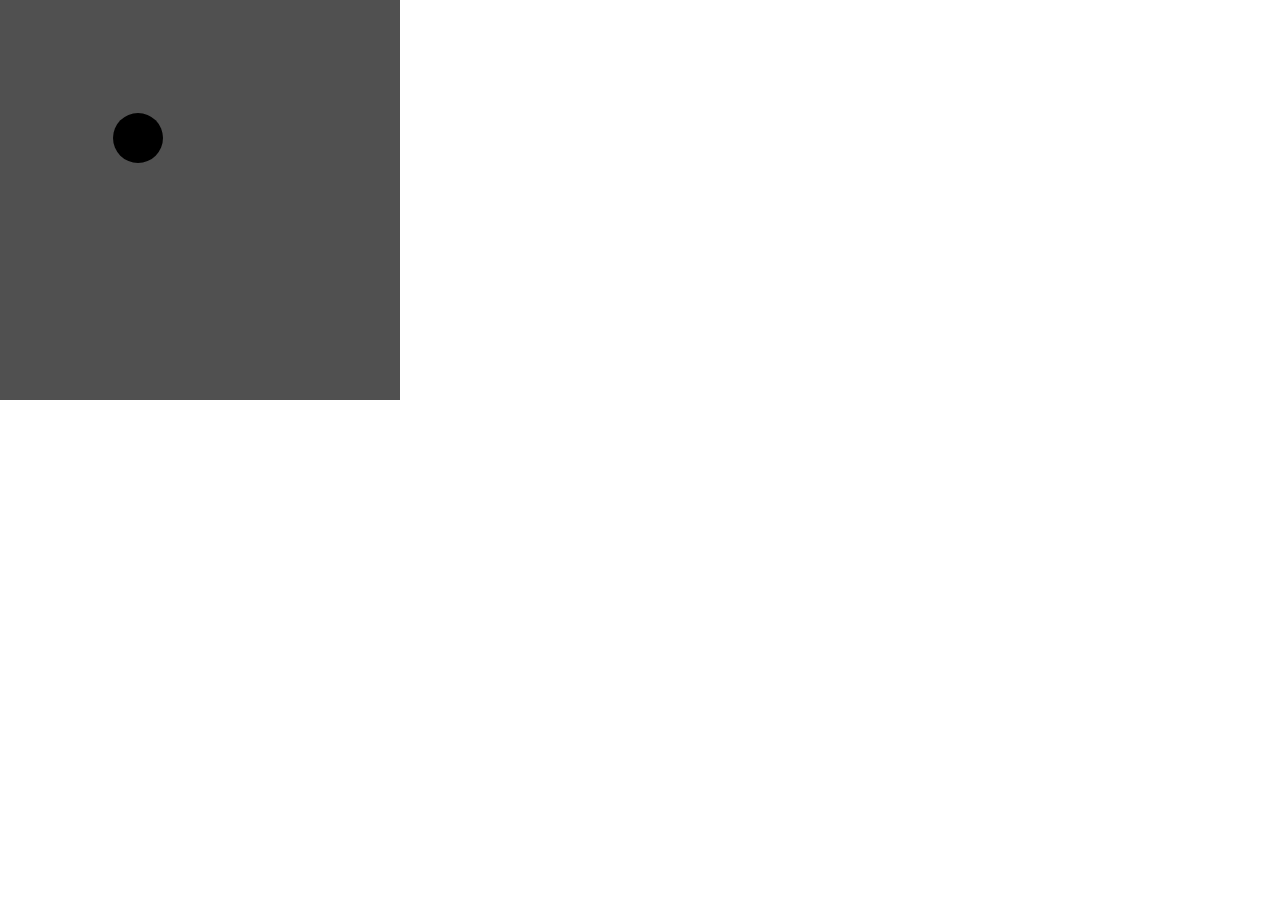
<file: challanges/challange1/index.html>
<!DOCTYPE html>
<html lang="en">

<head>
  <meta charset="utf-8" />
  <meta name="viewport" content="width=device-width, initial-scale=1.0">

  <title>Week 1 - Hello World</title>

  <link rel="stylesheet" type="text/css" href="../style.css">

  <script src="../libraries/p5.min.js"></script>
  <script src="../libraries/p5.sound.min.js"></script>
</head>

<body>
  <script src="../challange1/sketch.js"></script>
</body>

</html>
</file>
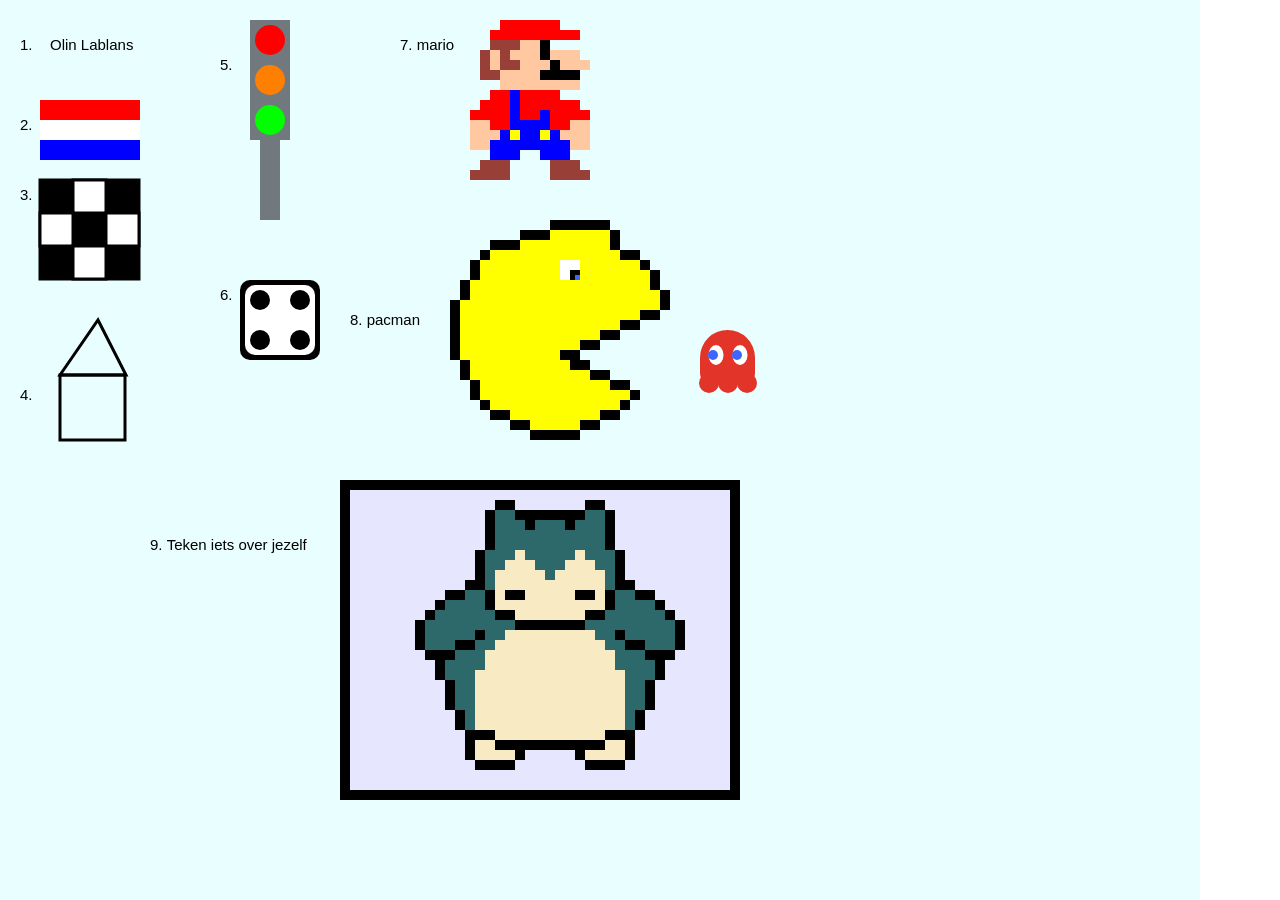
<file: Week 1/Week 1 - Hello World/index.html>
<!DOCTYPE html>
<html lang="en">

<head>
  <meta charset="utf-8" />
  <meta name="viewport" content="width=device-width, initial-scale=1.0">

  <title>Week 1 - Hello World</title>

  <link rel="stylesheet" type="text/css" href="../style.css">

  <script src="../libraries/p5.min.js"></script>
  <script src="../libraries/p5.sound.min.js"></script>
</head>

<body>
  <script src="sketch.js"></script>
</body>

</html>
</file>
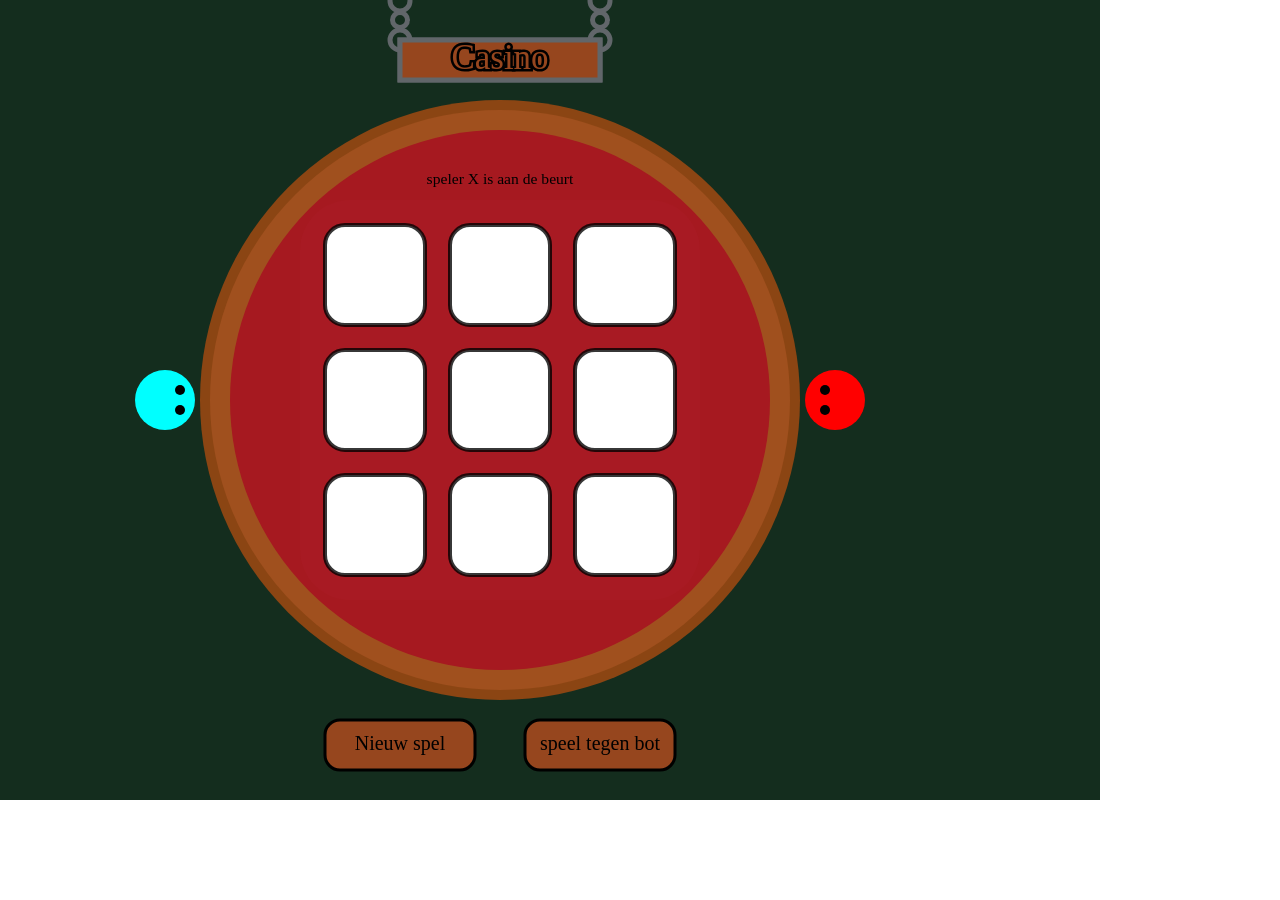
<file: Week 3/week 3 Boter, Kaas, en Eieren/index.html>
<!DOCTYPE html>
<html lang="en">

<head>
  <meta charset="utf-8" />
  <meta name="viewport" content="width=device-width, initial-scale=1.0">

  <title>week 3 boter kaas en eieren</title>

  <link rel="stylesheet" type="text/css" href="style.css">

  <script src="../libraries/p5.min.js"></script>
  <script src="../libraries/p5.sound.min.js"></script>
</head>

<body>
  <script src="sketch.js"></script>
</body>

</html>
</file>
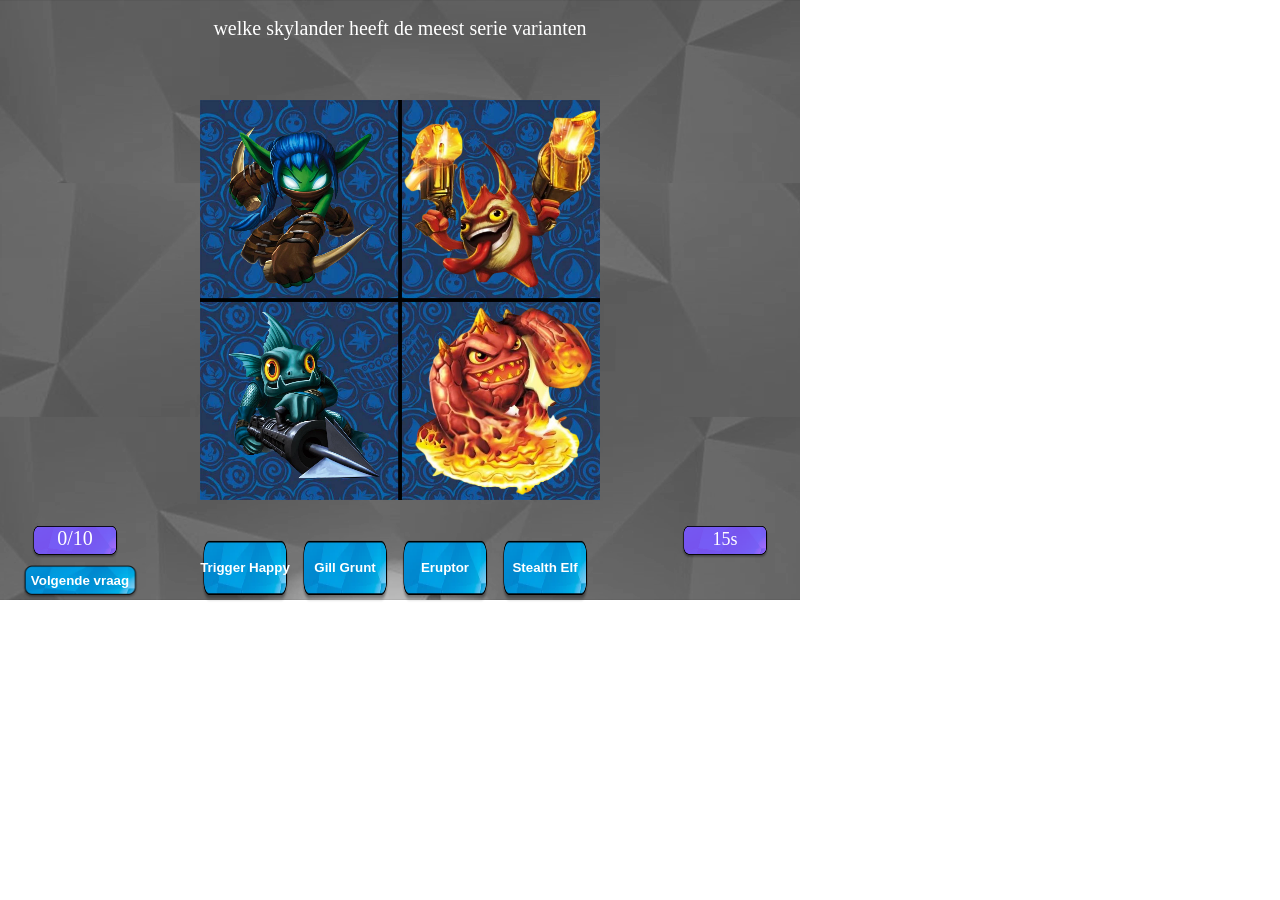
<file: Week 5/Quiz 1/index.html>
<!DOCTYPE html>
<html lang="en">

<head>
  <meta charset="utf-8" />
  <meta name="viewport" content="width=device-width, initial-scale=1.0">

  <title>Week 5 - Quiz</title>

  <link rel="stylesheet" type="text/css" href="../Quiz 1/style quiz.css">

  <script src="../libraries/p5.min.js"></script>
  <script src="../libraries/p5.sound.min.js"></script>
</head>

<body>
  <script src="sketch.js"></script>
</body>

</html>
</file>
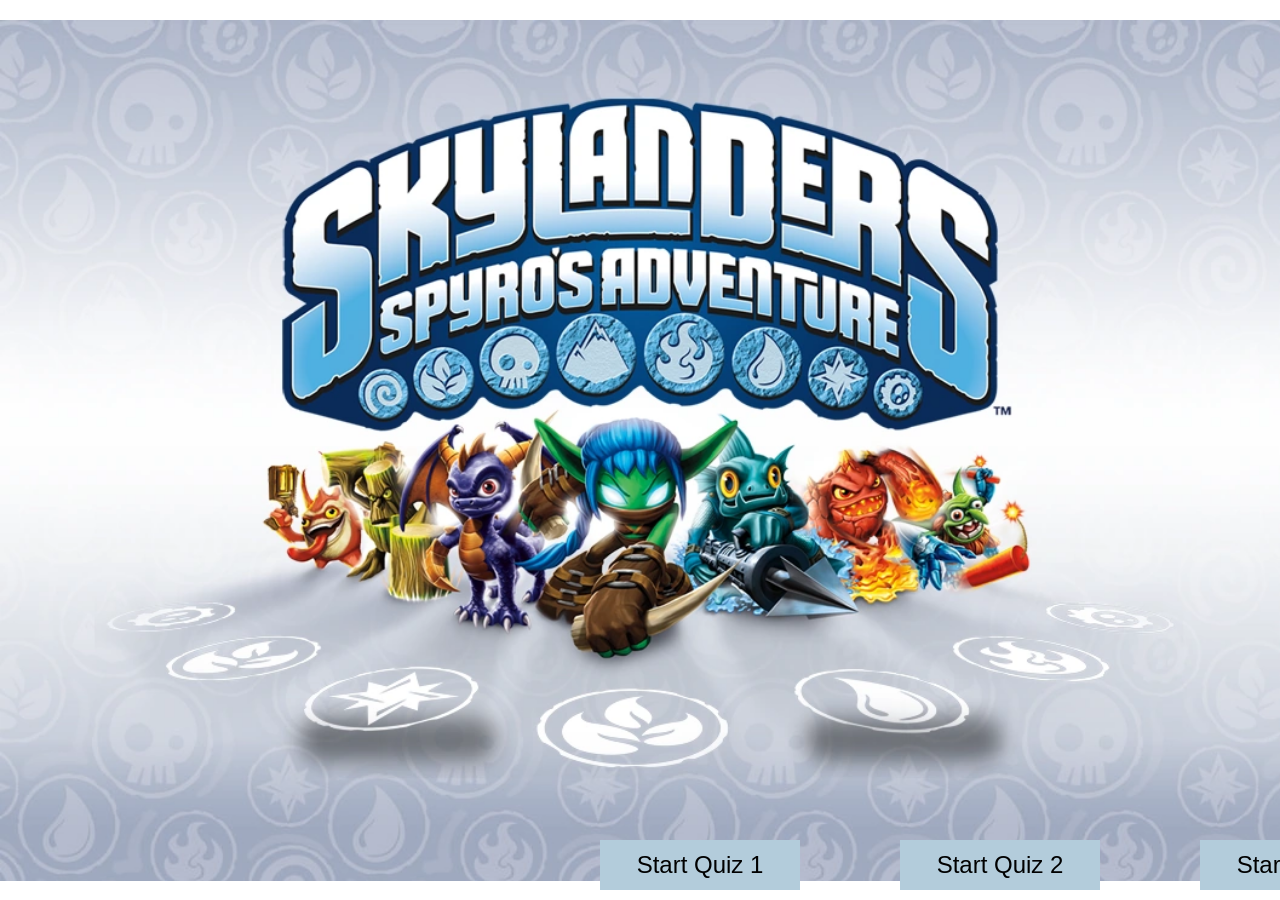
<file: Week 5/Main.html>
<!DOCTYPE html>
<html lang="en">

<head>
    <meta charset="UTF-8">
    <meta name="viewport" content="width=device-width, initial-scale=1.0">
    <title>Skylander quiz</title>
    <link rel="stylesheet" type="text/css" href="style main.css">
</head>

<body>
    <button class="button" onclick="window.location.href='Quiz 1/index.html';">Start Quiz 1</button>
    <button class="button2" onclick="window.location.href='Quiz 2/index2.html';">Start Quiz 2</button>
    <button class="button3" onclick="window.location.href='Quiz 3/index3.html';">Start Quiz 3</button>
    <img src="/Week 5/assets/SSA.png" width="500" height="600">
</body>

</html>
</file>
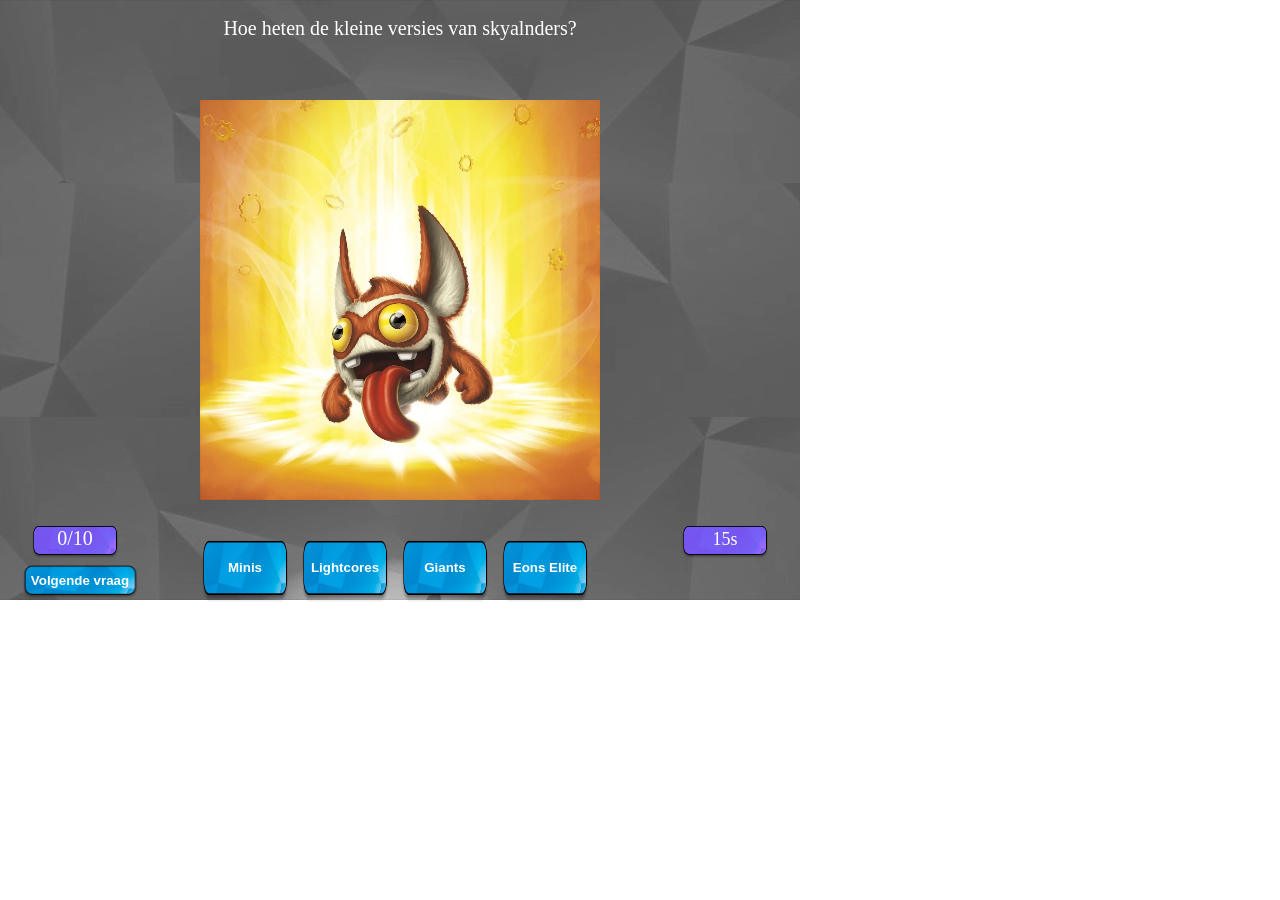
<file: Week 5/Quiz 2/index2.html>
<!DOCTYPE html>
<html lang="en">

<head>
  <meta charset="utf-8" />
  <meta name="viewport" content="width=device-width, initial-scale=1.0">

  <title>Week 5 - Quiz</title>

  <link rel="stylesheet" type="text/css" href="../Quiz 3/style quiz.css">

  <script src="../libraries/p5.min.js"></script>
  <script src="../libraries/p5.sound.min.js"></script>
</head>

<body>
  <script src="Quiz 2.js"></script>
</body>

</html>
</file>
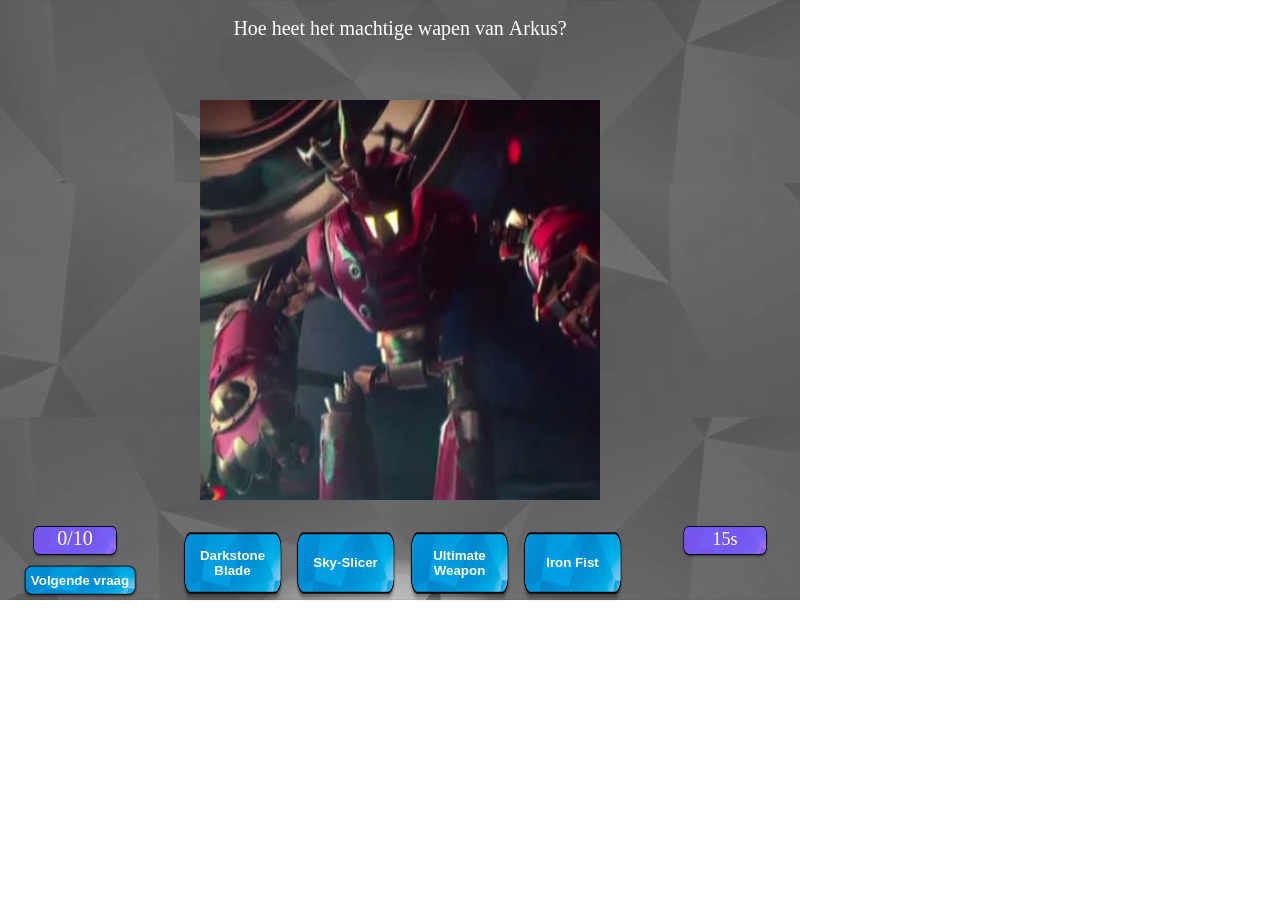
<file: Week 5/Quiz 3/index3.html>
<!DOCTYPE html>
<html lang="en">

<head>
  <meta charset="utf-8" />
  <meta name="viewport" content="width=device-width, initial-scale=1.0">

  <title>Week 5 - Quiz</title>

  <link rel="stylesheet" type="text/css" href="../Quiz 3/style quiz.css">

  <script src="../libraries/p5.min.js"></script>
  <script src="../libraries/p5.sound.min.js"></script>
</head>

<body>
  <script src="/Week 5/Quiz 3/Quiz 3.js"></script>
</body>

</html>
</file>
<file: challanges/style.css>
html, body {
  margin: 0;
  padding: 0;
}

canvas {
  display: block;
}
</file>
<file: Week 1/style.css>
html, body {
  margin: 0;
  padding: 0;
}

canvas {
  display: block;
}
</file>
<file: Week 3/week 3 Boter, Kaas, en Eieren/style.css>
html, body {
  margin: 0;
  padding: 0;
}

canvas {
  display: block;
}
</file>
<file: Week 5/Quiz 1/style quiz.css>
html, body {
  margin: 0;
  padding: 0;
}

canvas {
  display: block;
}
</file>
<file: Week 5/style main.css>
html,
body {
  margin: 0;
  padding: 0;
  width: 100%;
  height: 100%;
}

img {
  width: 100vw;
  height: 100vh;
  object-fit: contain;
  display: block;
}

button {
  width: 200px;
  height: 50px;
  font-size: x-large;
  background-color: #b3ccdb;
  cursor: pointer;
  border: none;
}


.button {
  position: absolute;
  bottom: 10px;
  left: 700px;
  transform: translateX(-50%);
}

.button2 {
  position: absolute;
  bottom: 10px;
  left: 1000px;
  transform: translateX(-50%);
}

.button3 {
  position: absolute;
  bottom: 10px;
  left: 1300px;
  transform: translateX(-50%);
}
</file>
<file: Week 5/Quiz 3/style quiz.css>
html, body {
  margin: 0;
  padding: 0;
}

canvas {
  display: block;
}
</file>
